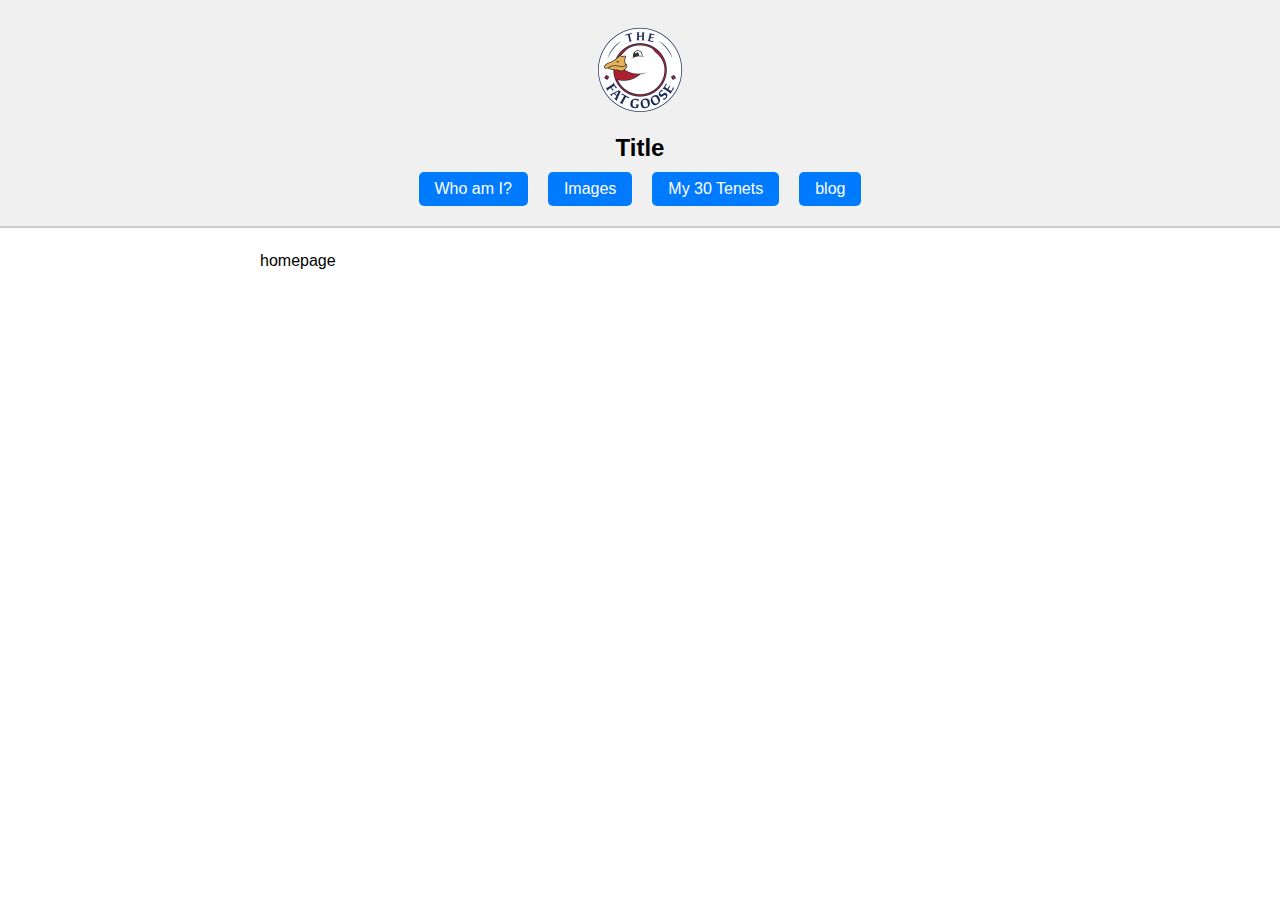
<file: index.html>
<!DOCTYPE html>
<html lang="en">
<head>
  <meta charset="UTF-8">
  <title>ODriscoll</title>
  <link rel="stylesheet" href="style.css">
</head>
<body>
  <div class="top-bar">
    <div class="header">
      <a href="/index.html">
        <img src="fatgoose.webp" alt="Logo">
      </a>
      <h1>Title</h1>
    </div>
    <div class="nav-buttons">
      <a href="/whoami.html">Who am I?</a>
      <a href="/images.html">Images</a>
      <a href="/tenets.html">My 30 Tenets</a>
      <a href="/blog.html">blog</a>
    </div>
  </div>
  <div class="content">
    <p>homepage</p>
  </div>
</body>
</html>
</file>
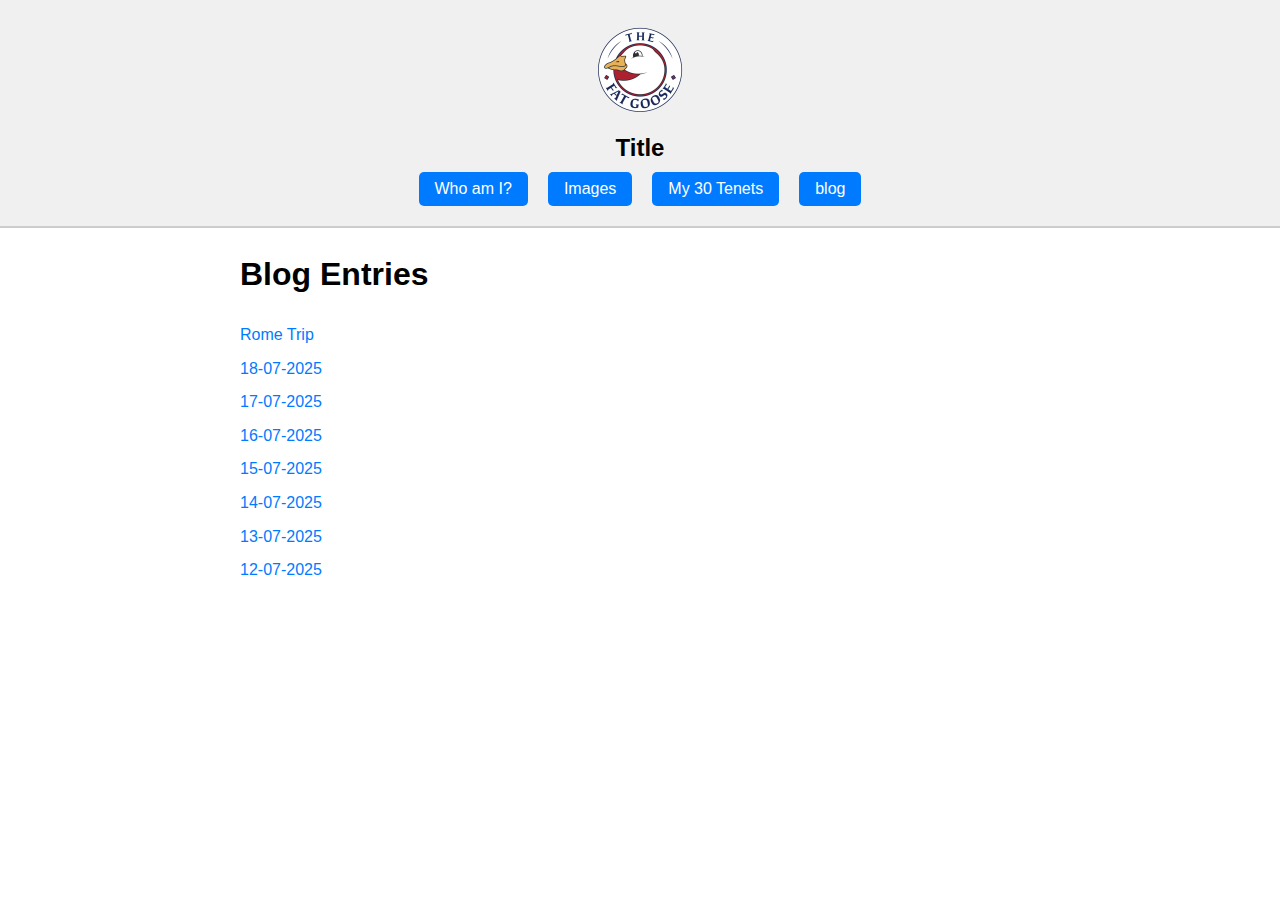
<file: blog.html>
<!DOCTYPE html>
<html lang="en">
<head>
  <meta charset="UTF-8">
  <title>Blog</title>
  <link rel="stylesheet" href="style.css">
</head>
<body>

  <div class="top-bar">
    <div class="header">
      <a href="/index.html">
        <img src="\fatgoose.webp" alt="Logo">
      </a>
      <h1>Title</h1>
    </div>
    <div class="nav-buttons">
      <a href="/whoami.html">Who am I?</a>
      <a href="/images.html">Images</a>
      <a href="/tenets.html">My 30 Tenets</a>
      <a href="/blog.html">blog</a>
    </div>
  </div>
    <div class="content">
        <h1>Blog Entries</h1>
        <ul class="blog-list">
            <li><a href="entries/Rome/Rome.html">Rome Trip</a></li>
            <li><a href="entries/18-07-2025/18-07-2025.html">18-07-2025</a></li>
            <li><a href="entries/17-07-2025/17-07-2025.html">17-07-2025</a></li>
            <li><a href="entries/16-07-2025/16-07-2025.html">16-07-2025</a></li>
            <li><a href="entries/15-07-2025/15-07-2025.html">15-07-2025</a></li>
            <li><a href="entries/14-07-2025/14-07-2025.html">14-07-2025</a></li>
            <li><a href="entries/13-07-2025/13-07-2025.html">13-07-2025</a></li>
            <li><a href="entries/12-07-2025/12-07-2025.html">12-07-2025</a></li>
        </ul>
    </div>
</body>
</html>
</file>
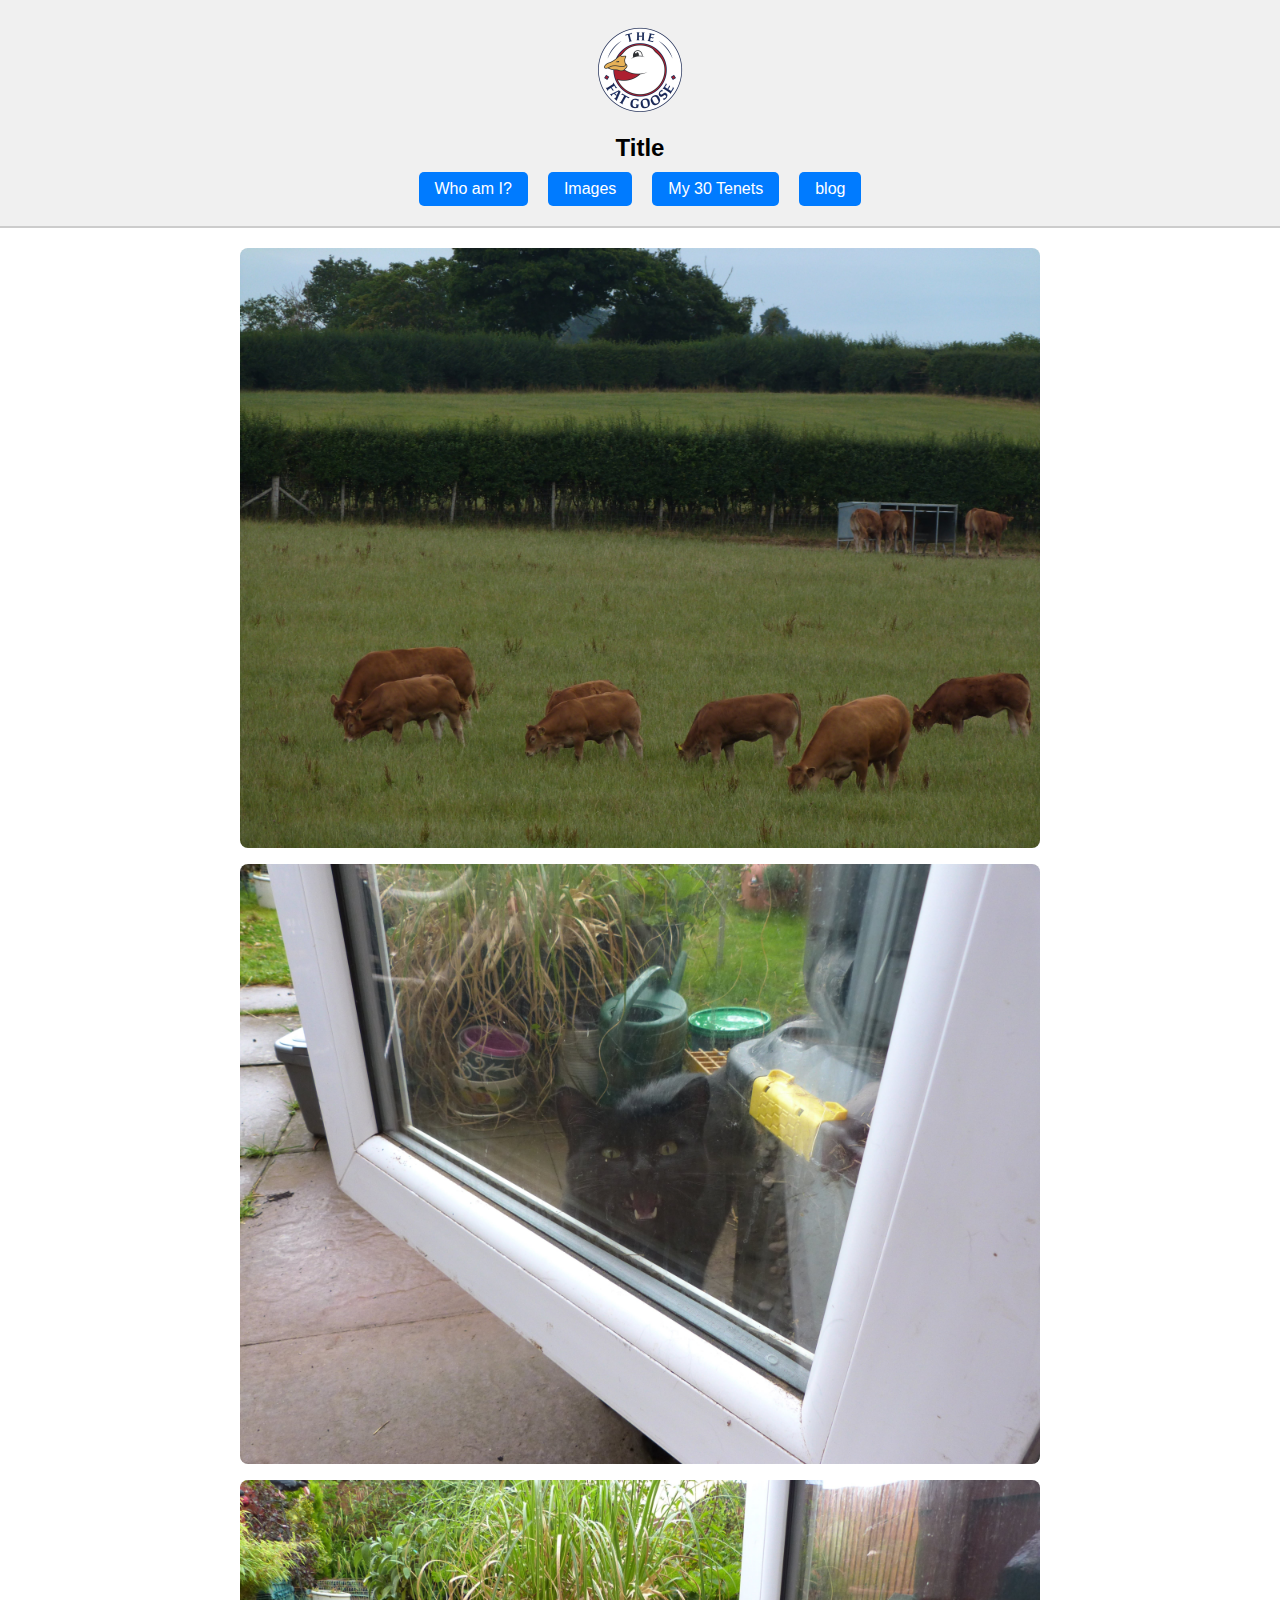
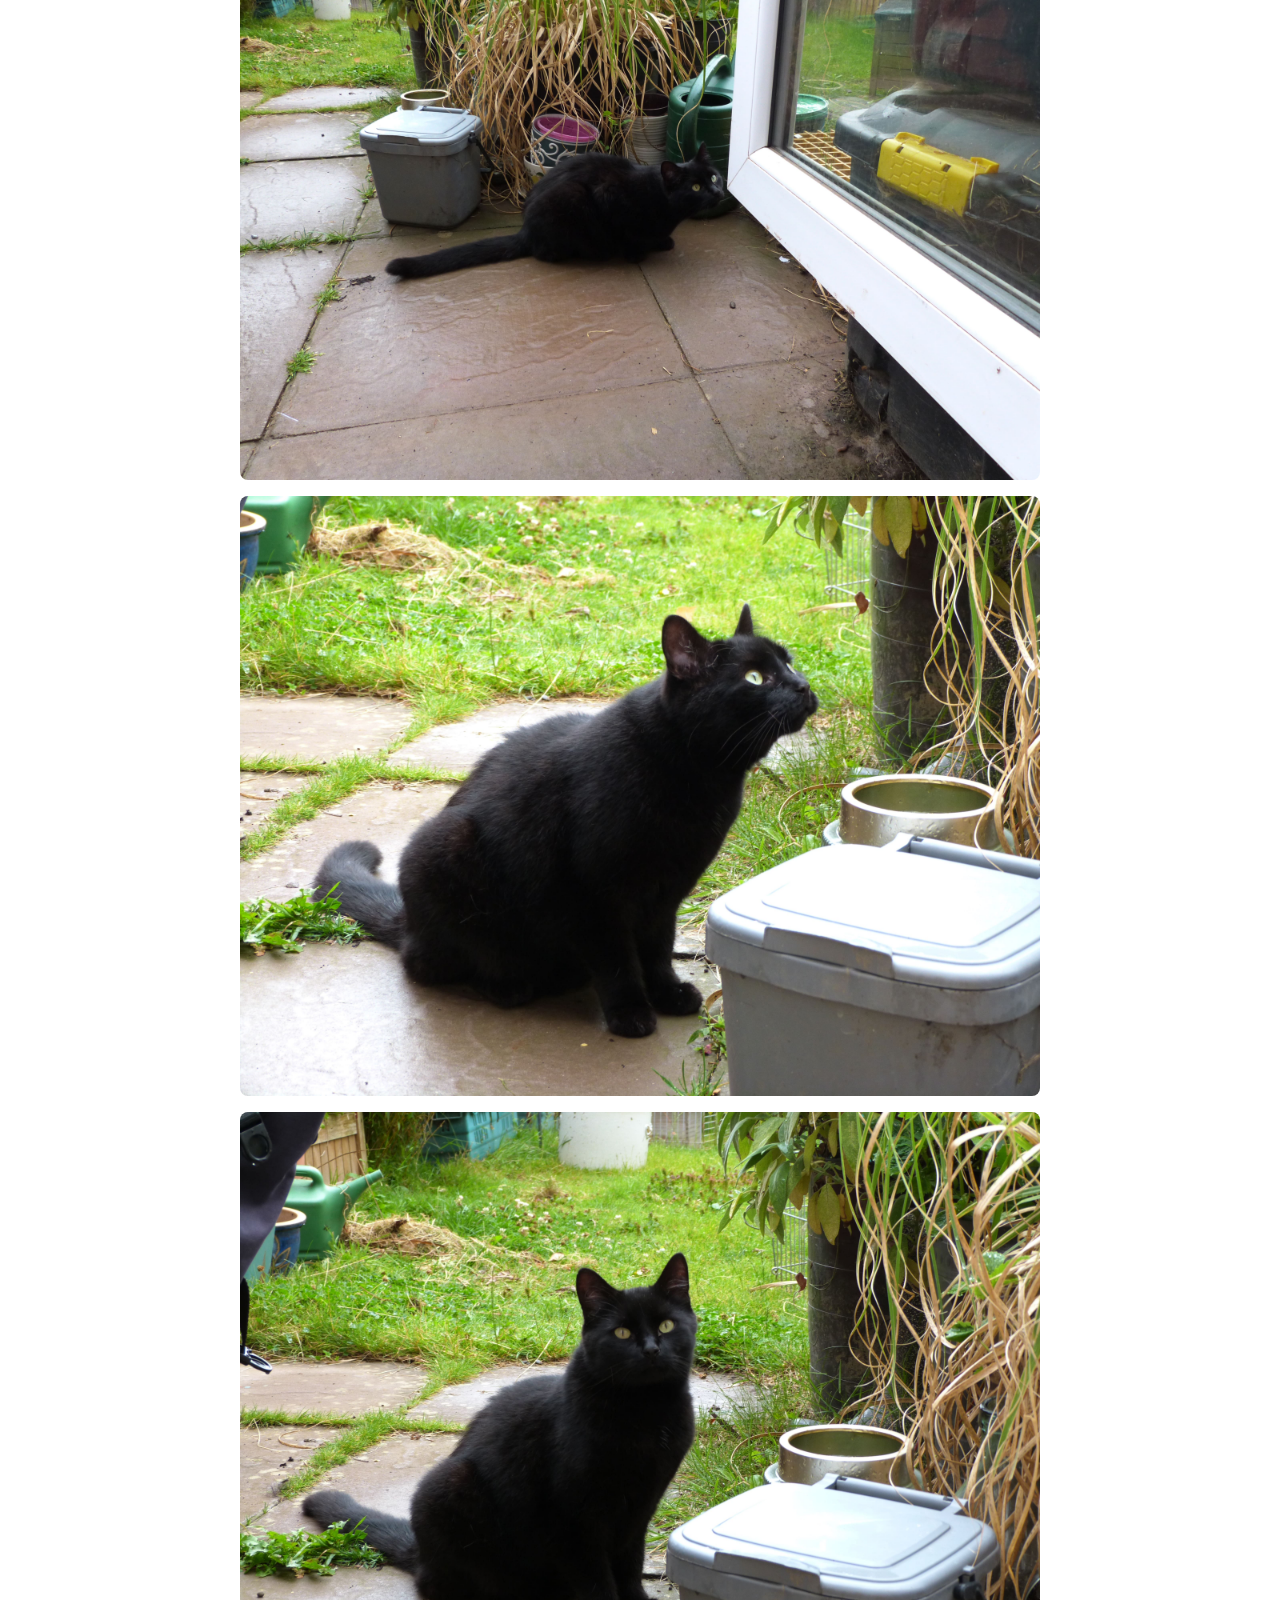
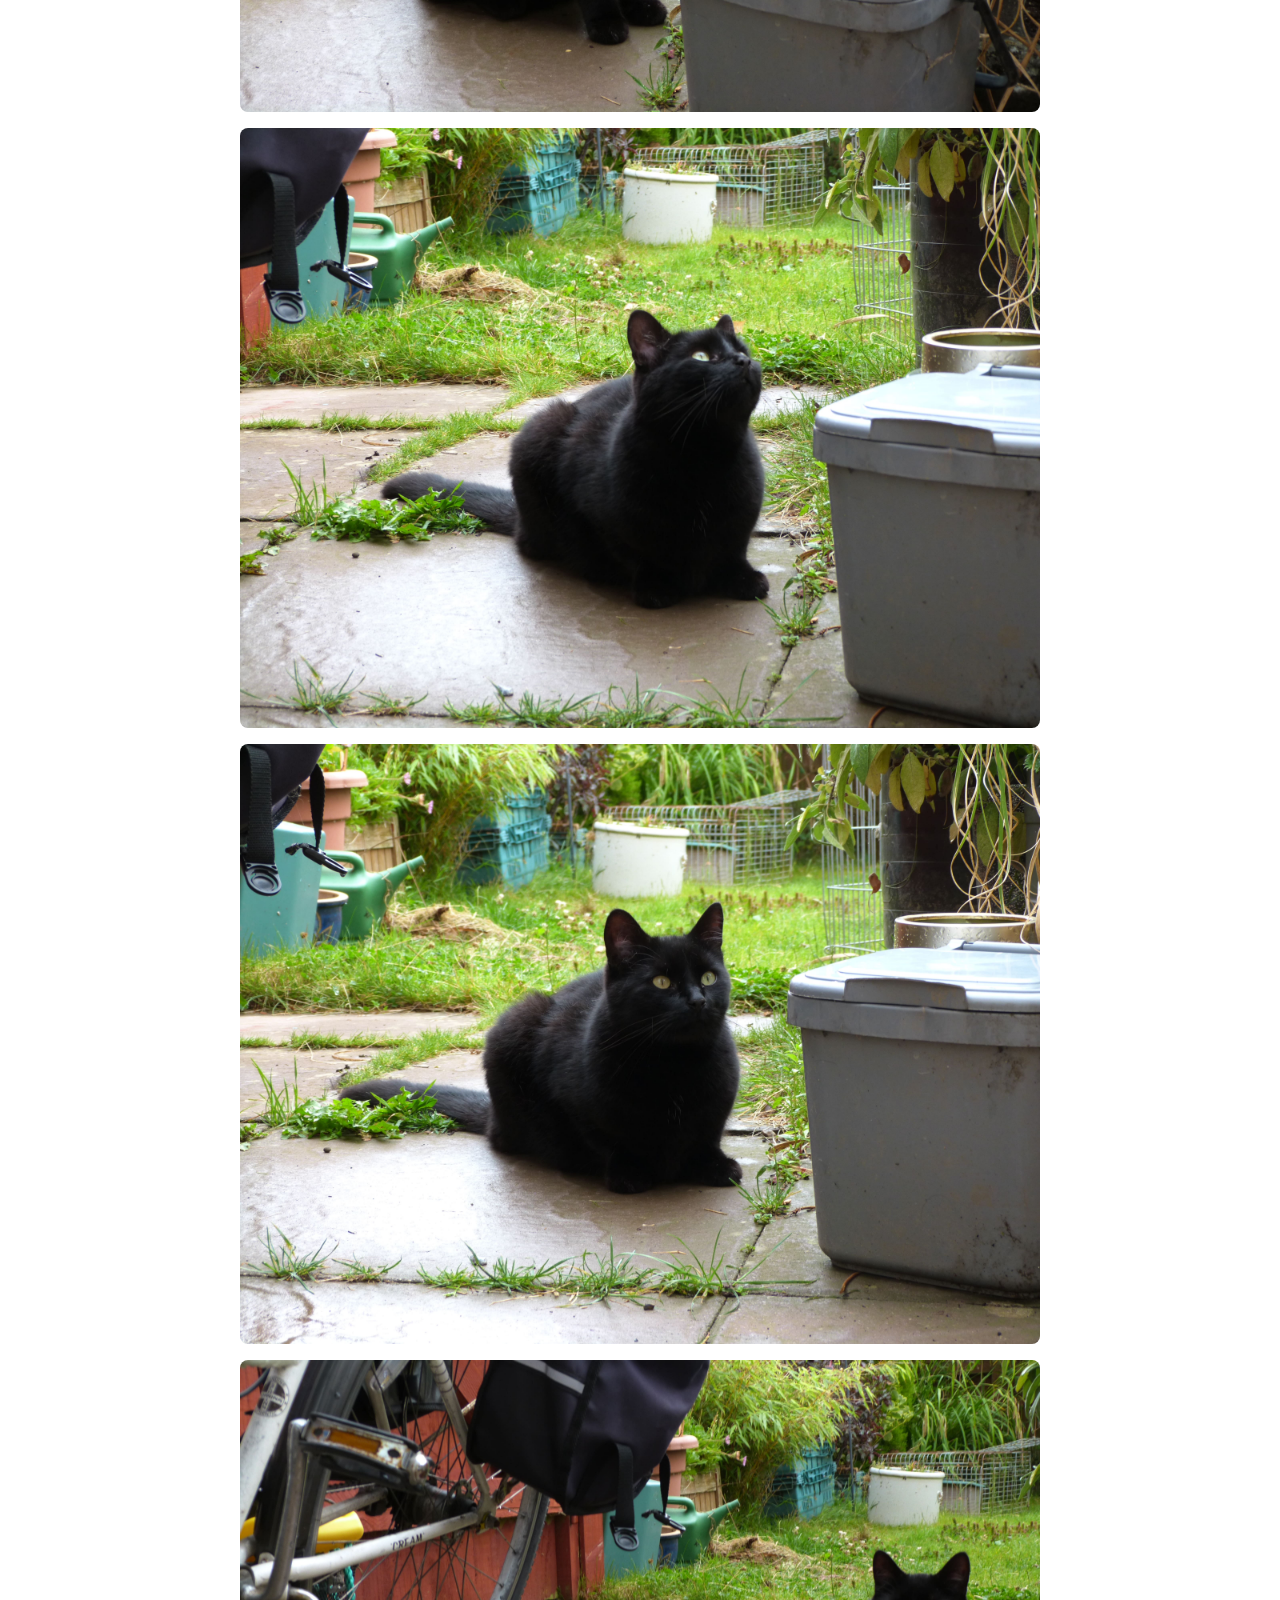
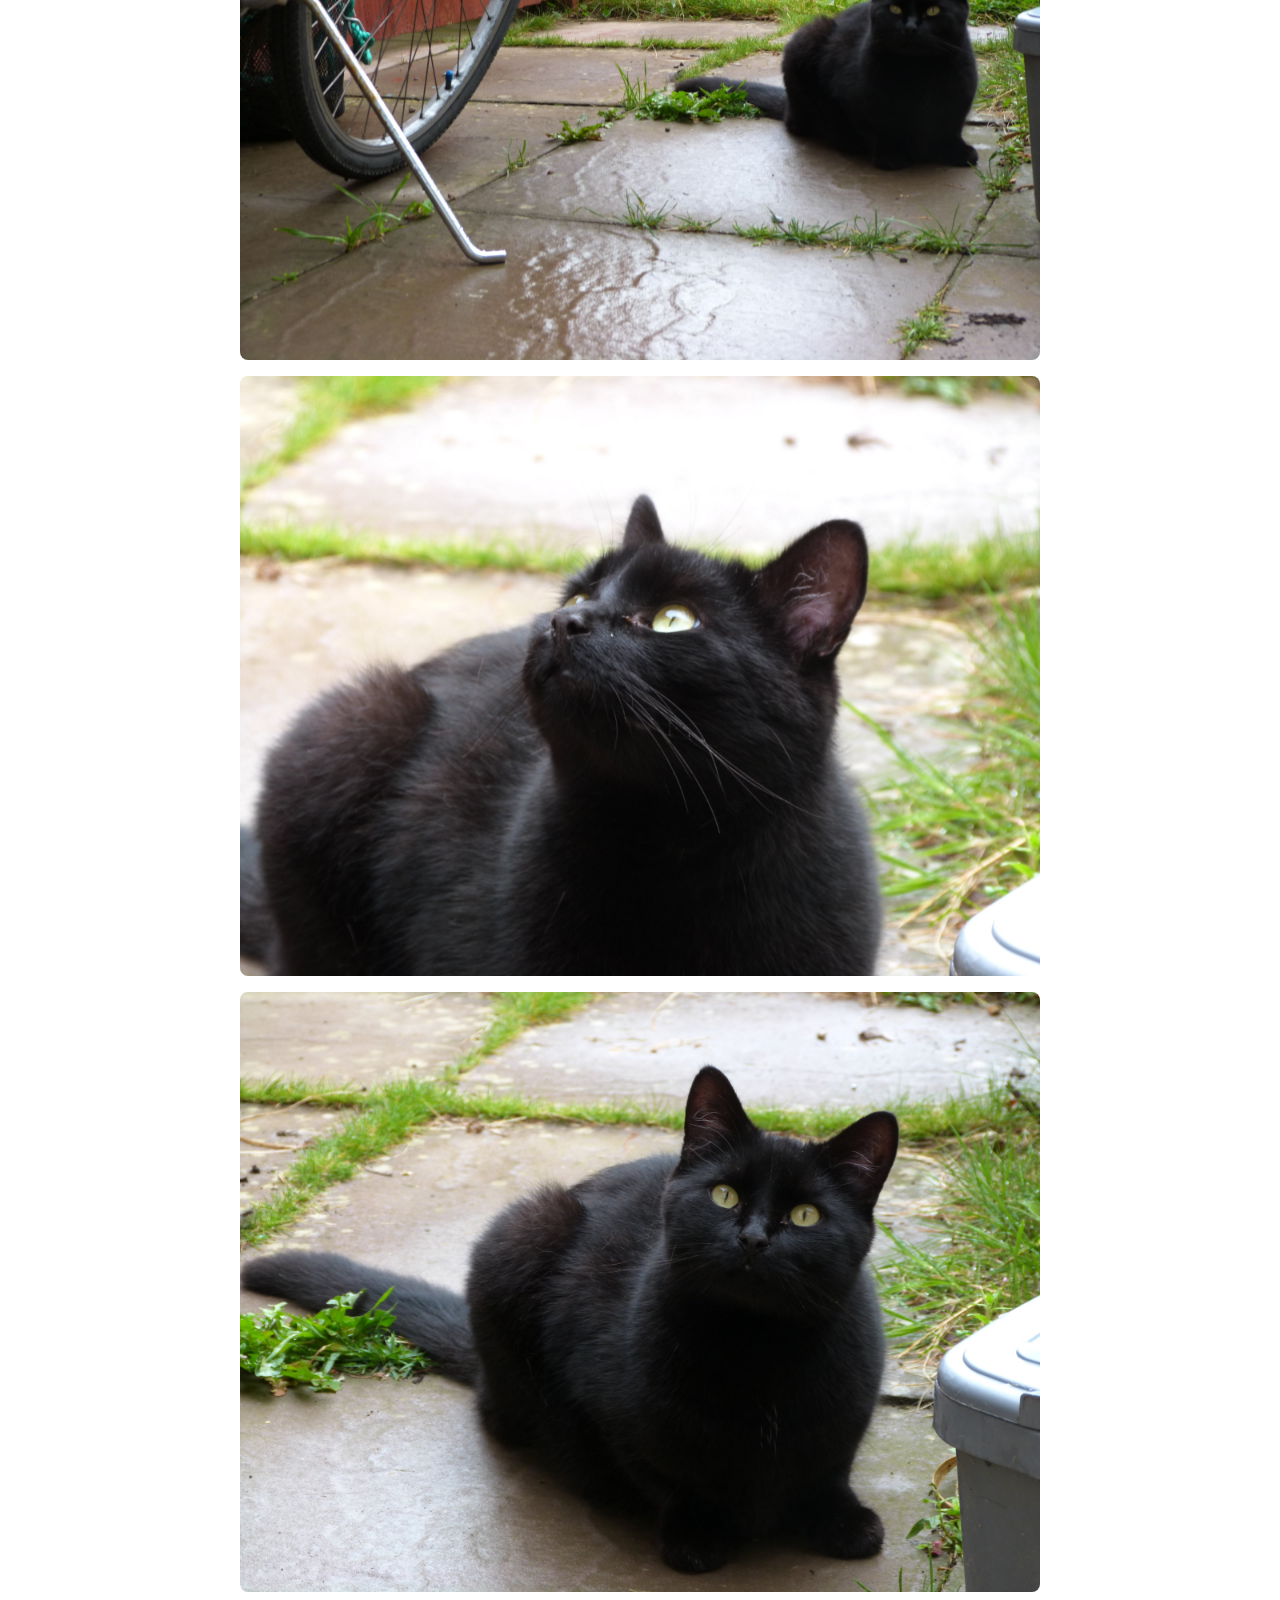
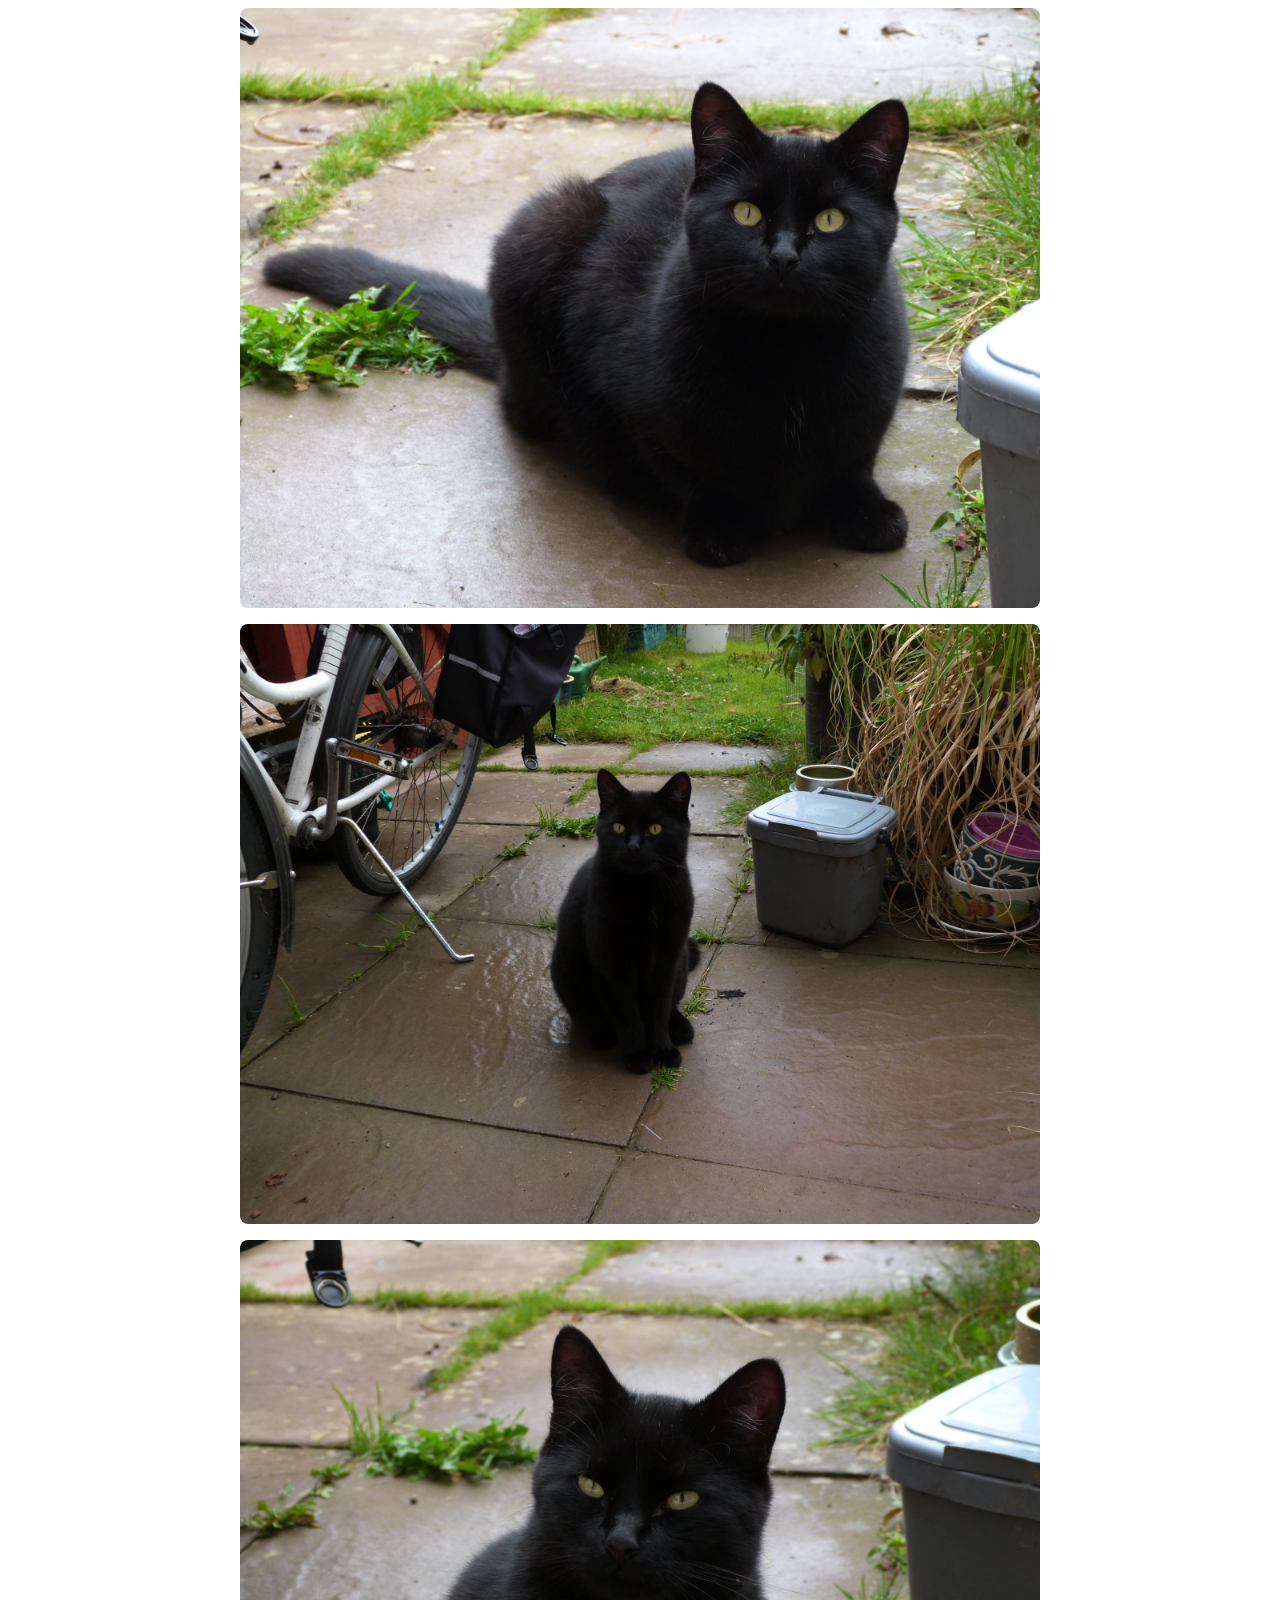
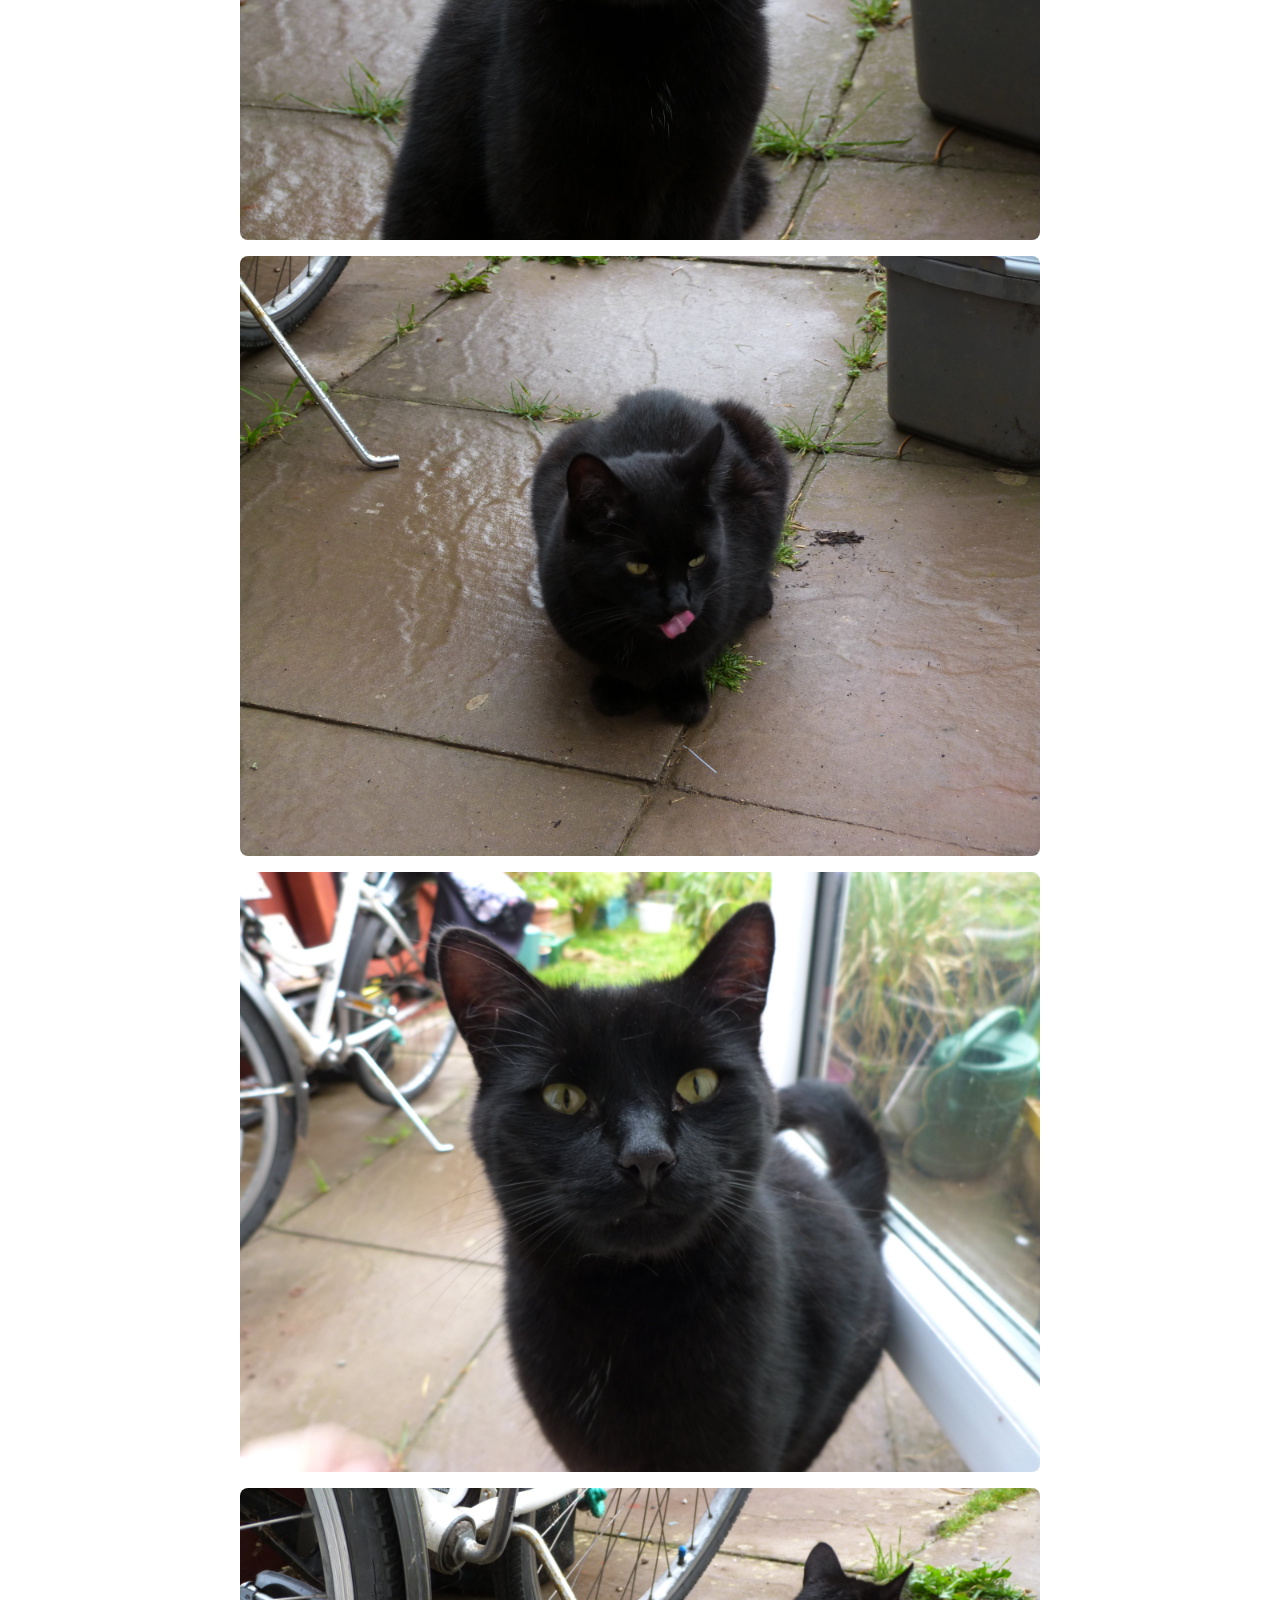
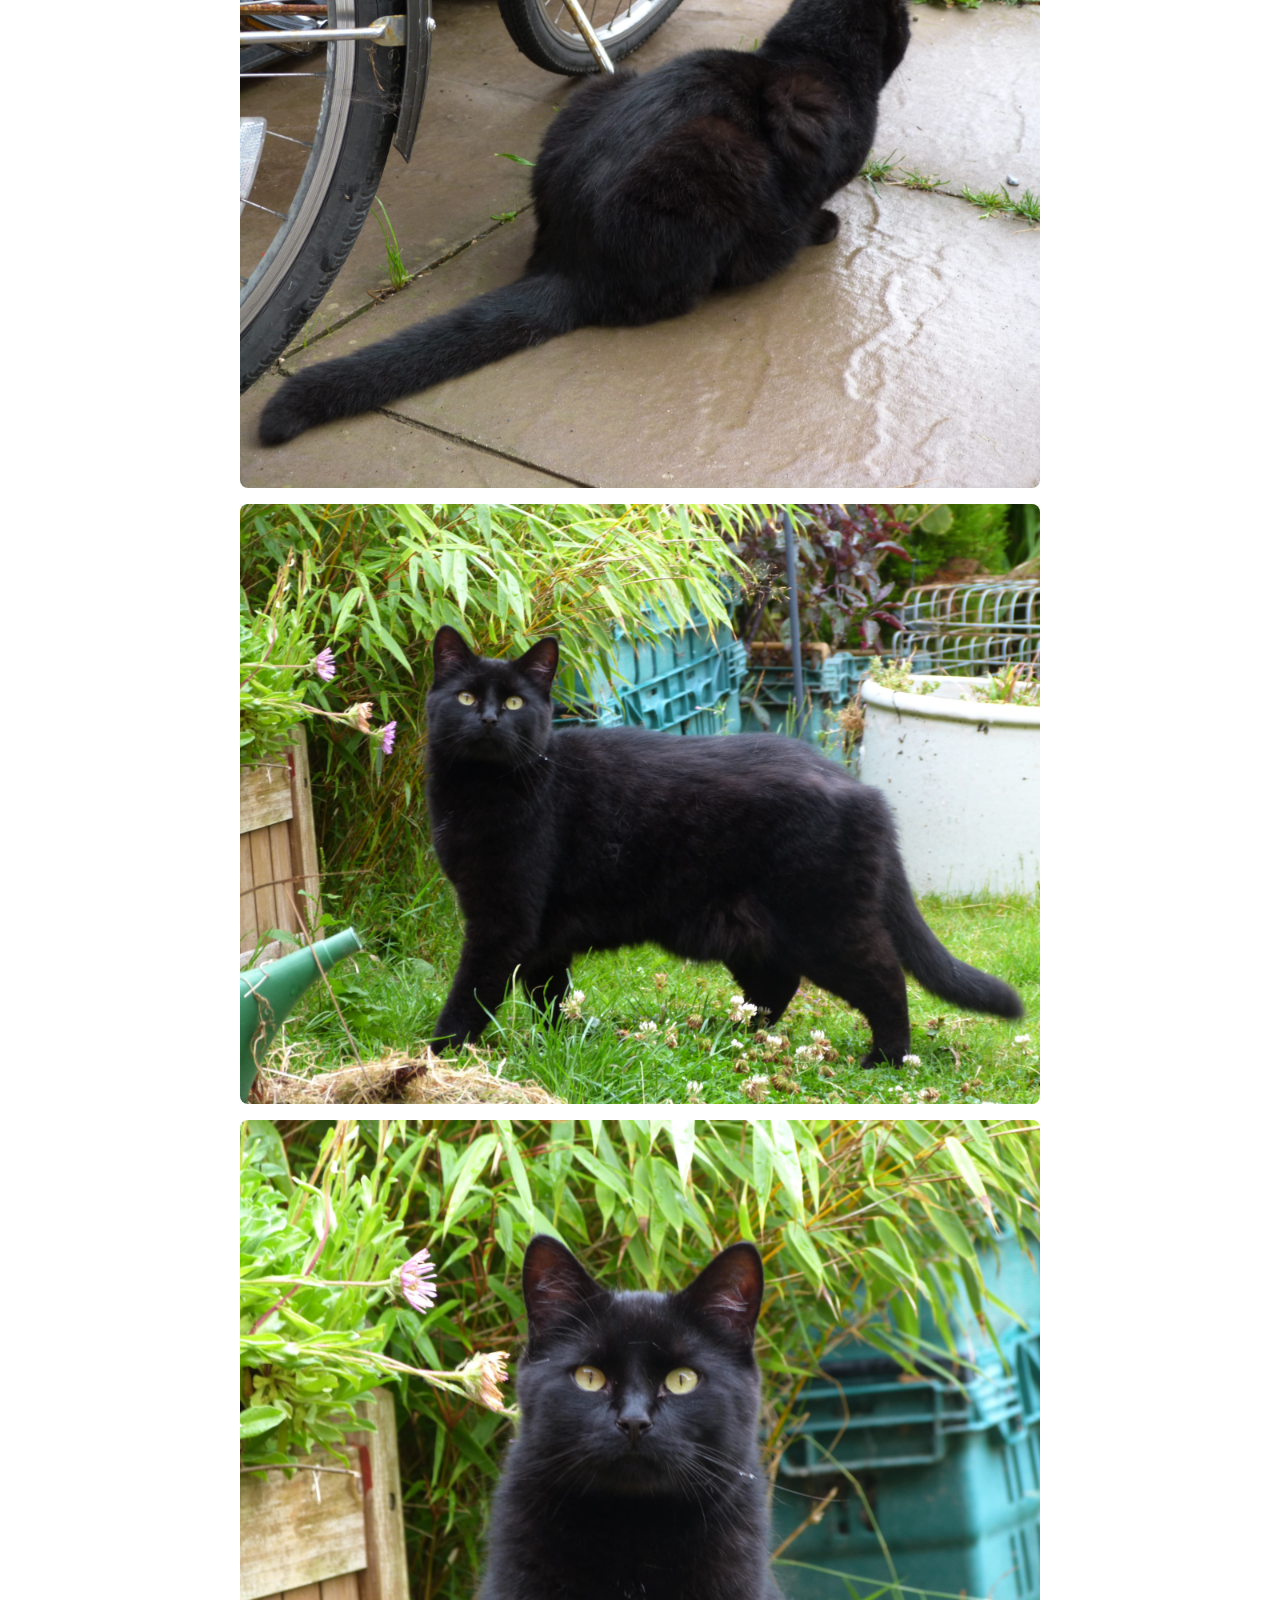
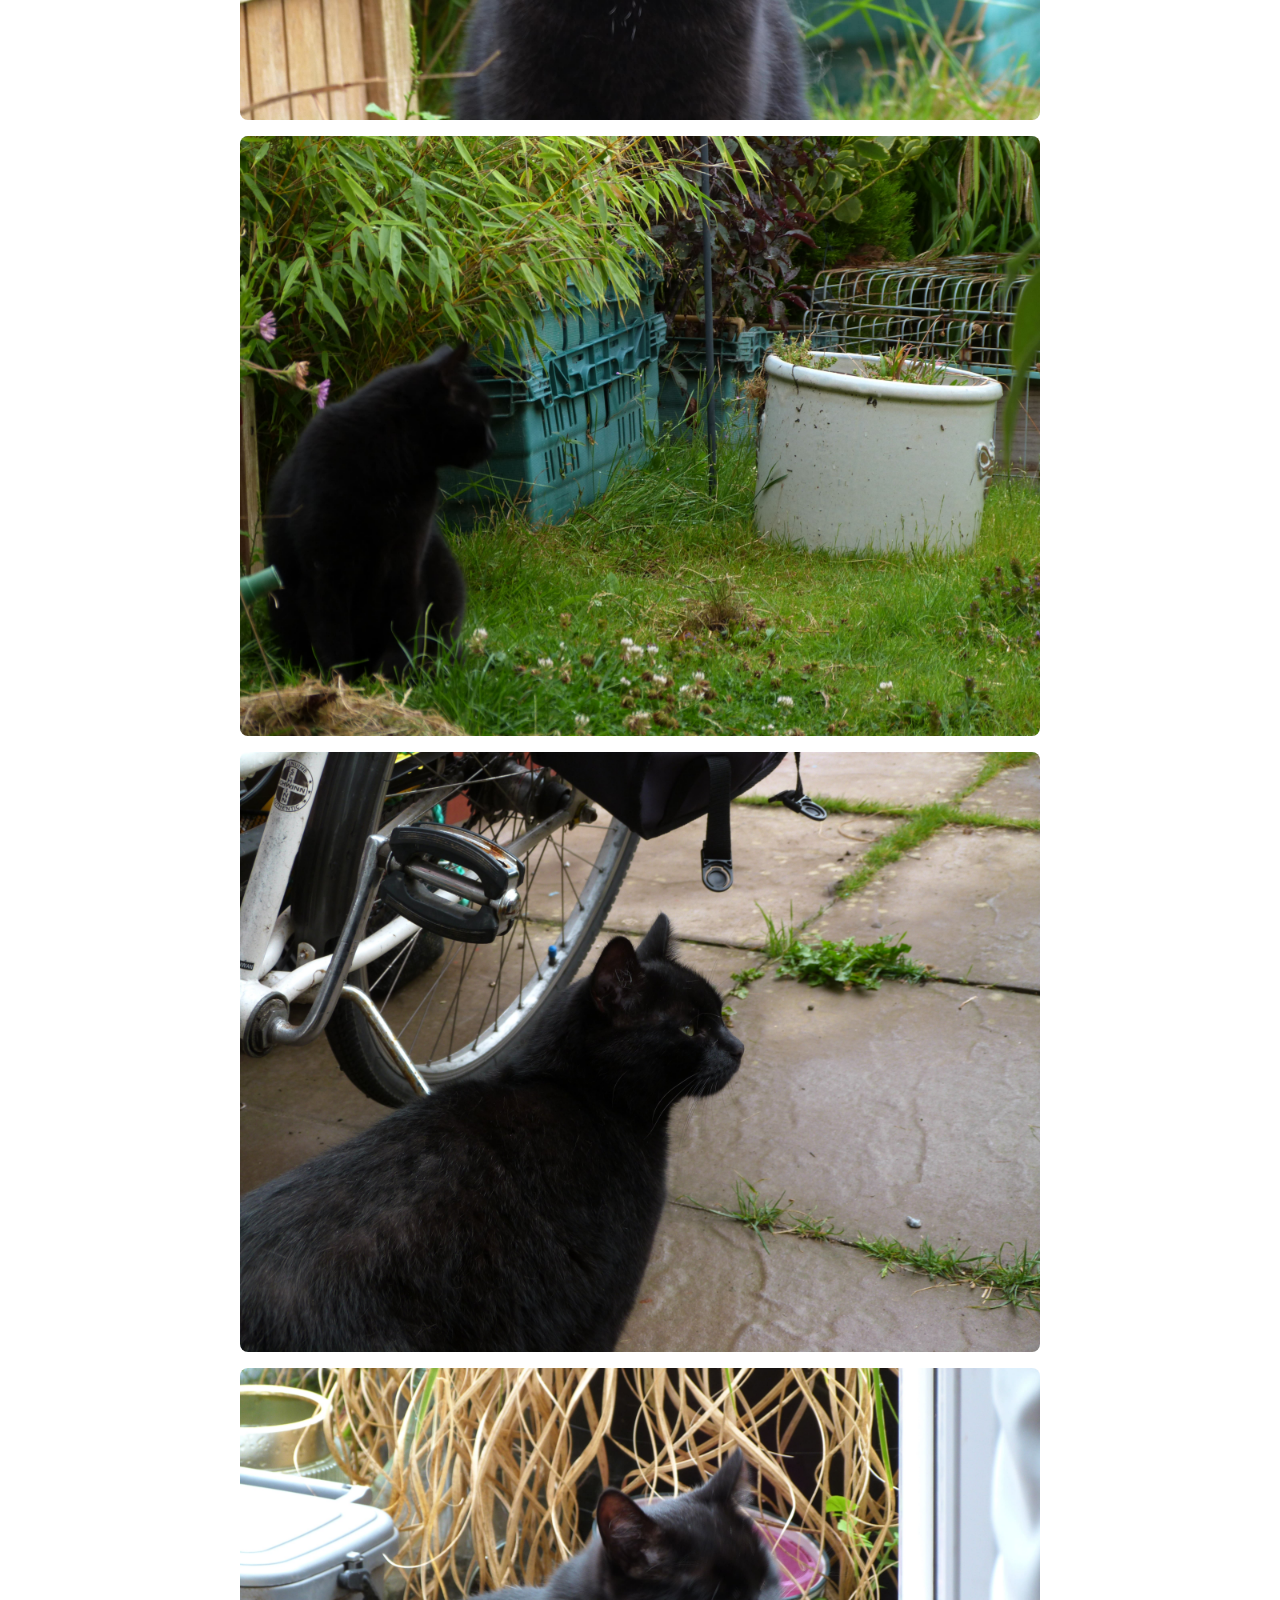
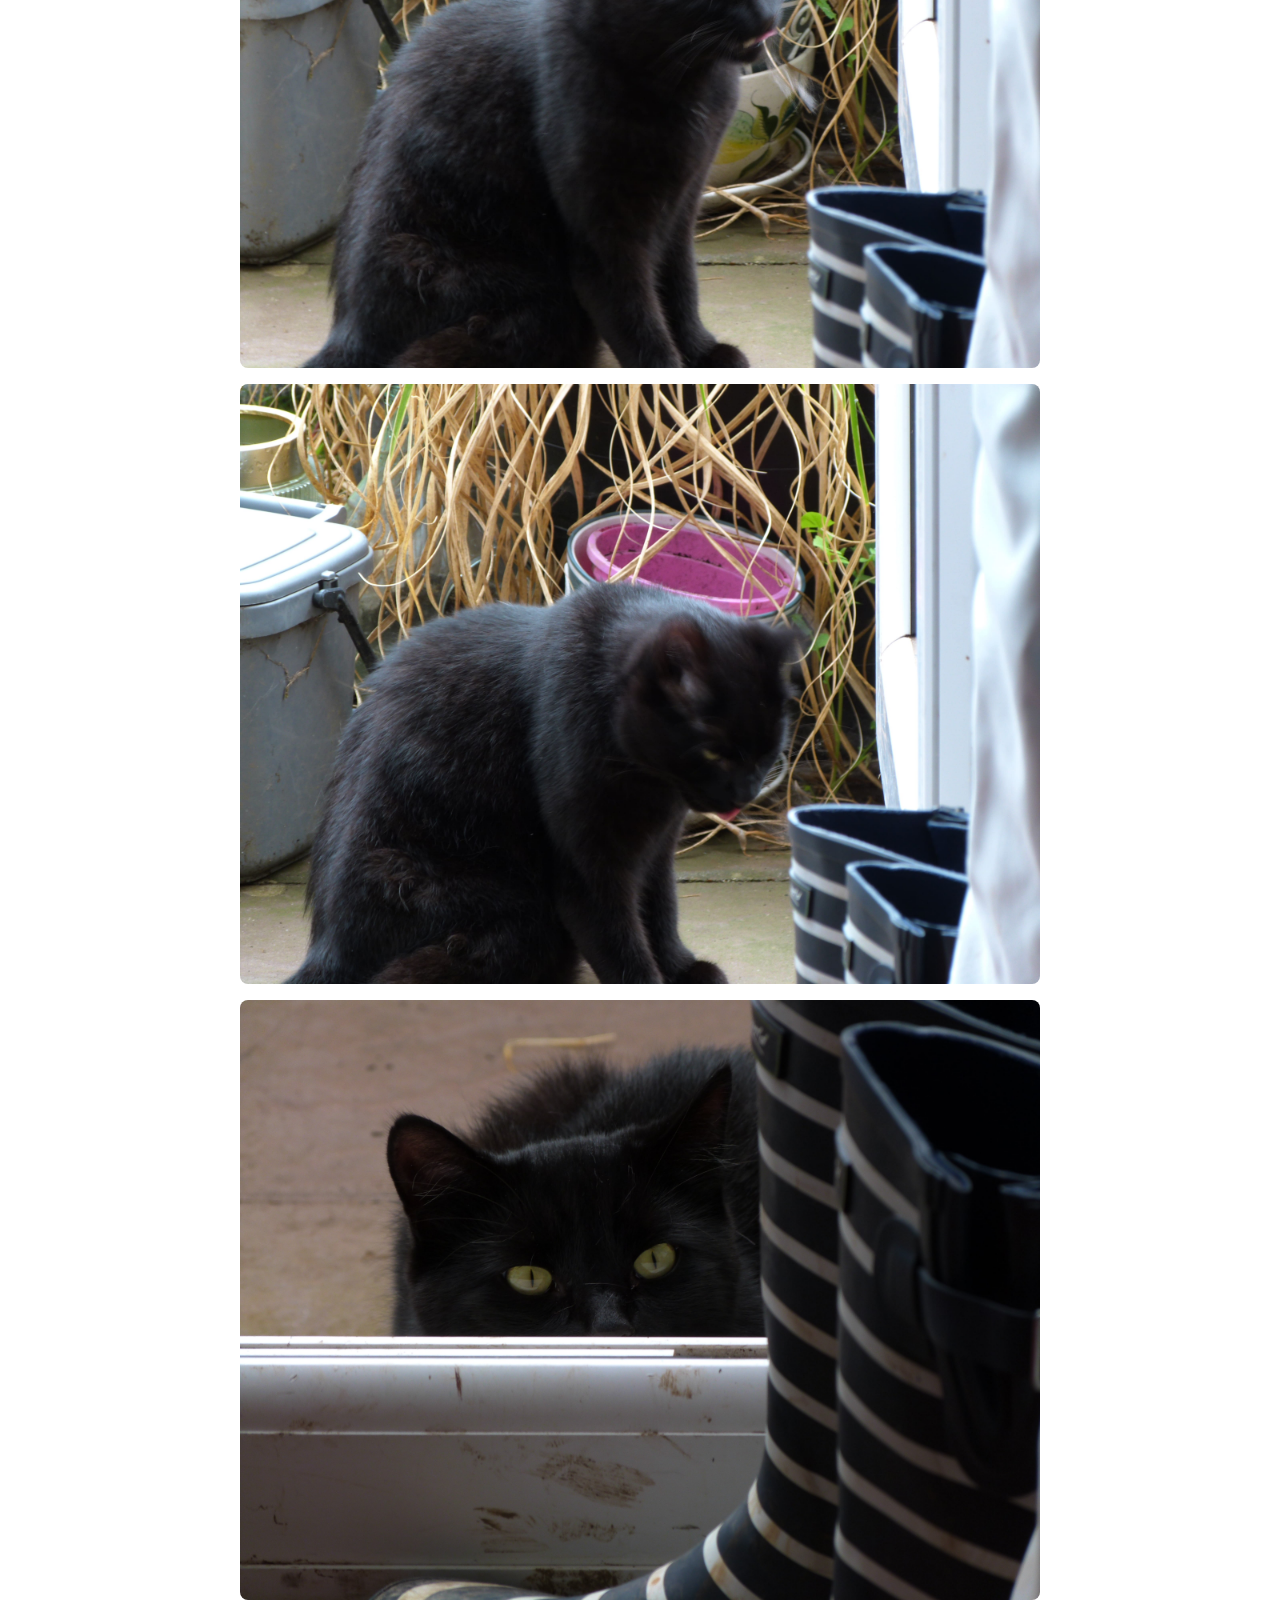
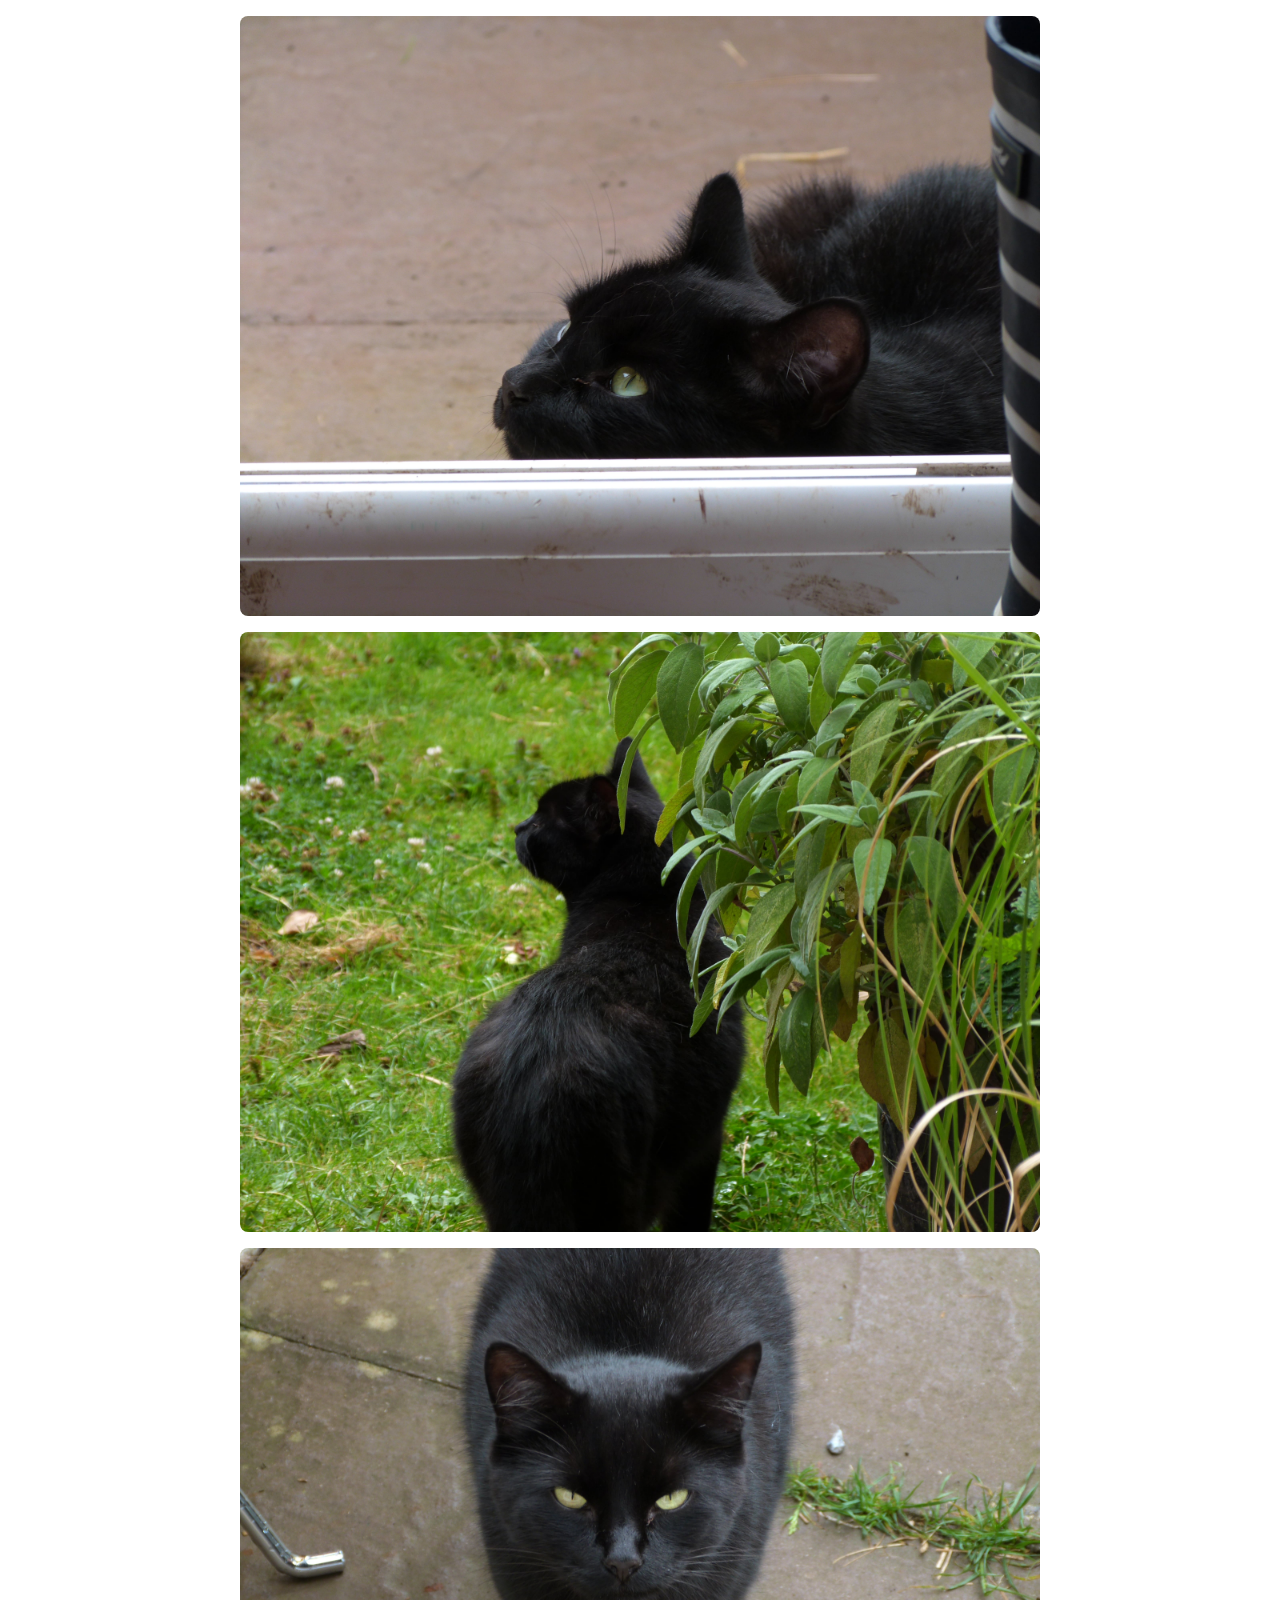
<file: images.html>
<!DOCTYPE html>
<html lang="en">
<head>
  <meta charset="UTF-8">
  <title>Gromit pics</title>
  <link rel="stylesheet" href="style.css">
</head>
<body>

  <div class="top-bar">
    <div class="header">
      <a href="/index.html">
        <img src="fatgoose.webp" alt="Logo">
      </a>
      <h1>Title</h1>
    </div>
    <div class="nav-buttons">
      <a href="/whoami.html">Who am I?</a>
      <a href="/images.html">Images</a>
      <a href="/tenets.html">My 30 Tenets</a>
      <a href="/blog.html">blog</a>
    </div>
  </div>
  <div class="content">
    <div class="image-list img">
      <li><img src="/images/cows-min.JPG" alt="cows"></li>
      <li><img src="/images/P1030072-min.JPG" alt="P1030072"></li>
      <li><img src="/images/P1030073-min.JPG" alt="P1030073"></li>
      <li><img src="/images/P1030078-min.JPG" alt="P1030078"></li>
      <li><img src="/images/P1030080-min.JPG" alt="P1030080"></li>
      <li><img src="/images/P1030082-min.JPG" alt="P1030082"></li>
      <li><img src="/images/P1030083-min.JPG" alt="P1030083"></li>
      <li><img src="/images/P1030084-min.JPG" alt="P1030084"></li>
      <li><img src="/images/P1030090-min.JPG" alt="P1030090"></li>
      <li><img src="/images/P1030091-min.JPG" alt="P1030091"></li>
      <li><img src="/images/P1030092-min.JPG" alt="P1030092"></li>
      <li><img src="/images/P1030095-min.JPG" alt="P1030095"></li>
      <li><img src="/images/P1030096-min.JPG" alt="P1030096"></li>
      <li><img src="/images/P1030097-min.JPG" alt="P1030097"></li>
      <li><img src="/images/P1030098-min.JPG" alt="P1030098"></li>
      <li><img src="/images/P1030099-min.JPG" alt="P1030099"></li>
      <li><img src="/images/P1030102-min.JPG" alt="P1030102"></li>
      <li><img src="/images/P1030105-min.JPG" alt="P1030105"></li>
      <li><img src="/images/P1030106-min.JPG" alt="P1030106"></li>
      <li><img src="/images/P1030113-min.JPG" alt="P1030113"></li>
      <li><img src="/images/P1030117-min.JPG" alt="P1030117"></li>
      <li><img src="/images/P1030118-min.JPG" alt="P1030118"></li>
      <li><img src="/images/P1030124-min.JPG" alt="P1030124"></li>
      <li><img src="/images/P1030125-min.JPG" alt="P1030125"></li>
      <li><img src="/images/P1030128-min.JPG" alt="P1030128"></li>
      <li><img src="/images/P1030131-min.JPG" alt="P1030131"></li>
      <li><img src="/images/P1030133-min.JPG" alt="P1030133"></li>
      <li><img src="/images/P1030136-min.JPG" alt="P1030136"></li>
      <li><img src="/images/P1030138-min.JPG" alt="P1030138"></li>
      <li><img src="/images/P1030140-min.JPG" alt="P1030140"></li>
      <li><img src="/images/P1030145-min.JPG" alt="P1030145"></li>
      <li><img src="/images/P1030149-min.JPG" alt="P1030149"></li>
      <li><img src="/images/P1030150-min.JPG" alt="P1030150"></li>
      <li><img src="/images/P1030151-min.JPG" alt="P1030151"></li>
  </div>
</div>
</body>
</html>
</file>
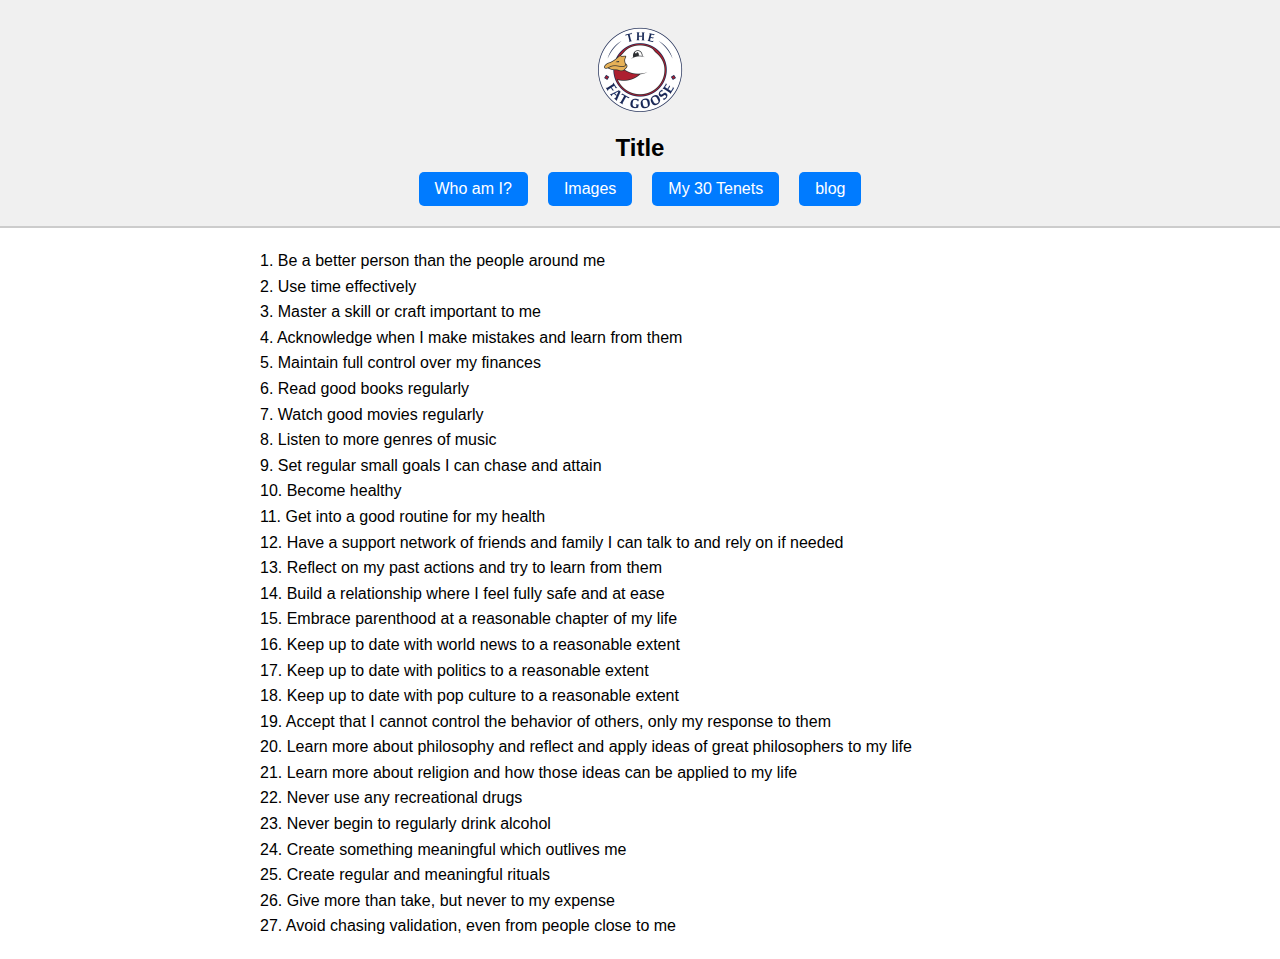
<file: tenets.html>
<!DOCTYPE html>
<html lang="en">
<head>
  <meta charset="UTF-8">
  <title>Tenets</title>
  <link rel="stylesheet" href="style.css">
</head>
<body>

  <div class="top-bar">
    <div class="header">
      <a href="/index.html">
        <img src="fatgoose.webp" alt="Logo">
      </a>
      <h1>Title</h1>
    </div>
    <div class="nav-buttons">
      <a href="/whoami.html">Who am I?</a>
      <a href="/images.html">Images</a>
      <a href="/tenets.html">My 30 Tenets</a>
      <a href="/blog.html">blog</a>
    </div>
  </div>
  <div class="content">
    <p>
        1. Be a better person than the people around me<br>
        2. Use time effectively<br>
        3. Master a skill or craft important to me<br>
        4. Acknowledge when I make mistakes and learn from them<br>
        5. Maintain full control over my finances<br>
        6. Read good books regularly<br>
        7. Watch good movies regularly<br>
        8. Listen to more genres of music<br>
        9. Set regular small goals I can chase and attain<br>
        10. Become healthy<br>
        11. Get into a good routine for my health<br>
        12. Have a support network of friends and family I can talk to and rely on if needed<br>
        13. Reflect on my past actions and try to learn from them<br>
        14. Build a relationship where I feel fully safe and at ease<br>
        15. Embrace parenthood at a reasonable chapter of my life<br>
        16. Keep up to date with world news to a reasonable extent<br>
        17. Keep up to date with politics to a reasonable extent<br>
        18. Keep up to date with pop culture to a reasonable extent<br>
        19. Accept that I cannot control the behavior of others, only my response to them<br>
        20. Learn more about philosophy and reflect and apply ideas of great philosophers to my life<br>
        21. Learn more about religion and how those ideas can be applied to my life<br>
        22. Never use any recreational drugs<br>
        23. Never begin to regularly drink alcohol<br>
        24. Create something meaningful which outlives me<br>
        25. Create regular and meaningful rituals<br>
        26. Give more than take, but never to my expense<br>
        27. Avoid chasing validation, even from people close to me<br>
    </p>
</div>

</body>
</html>
</file>
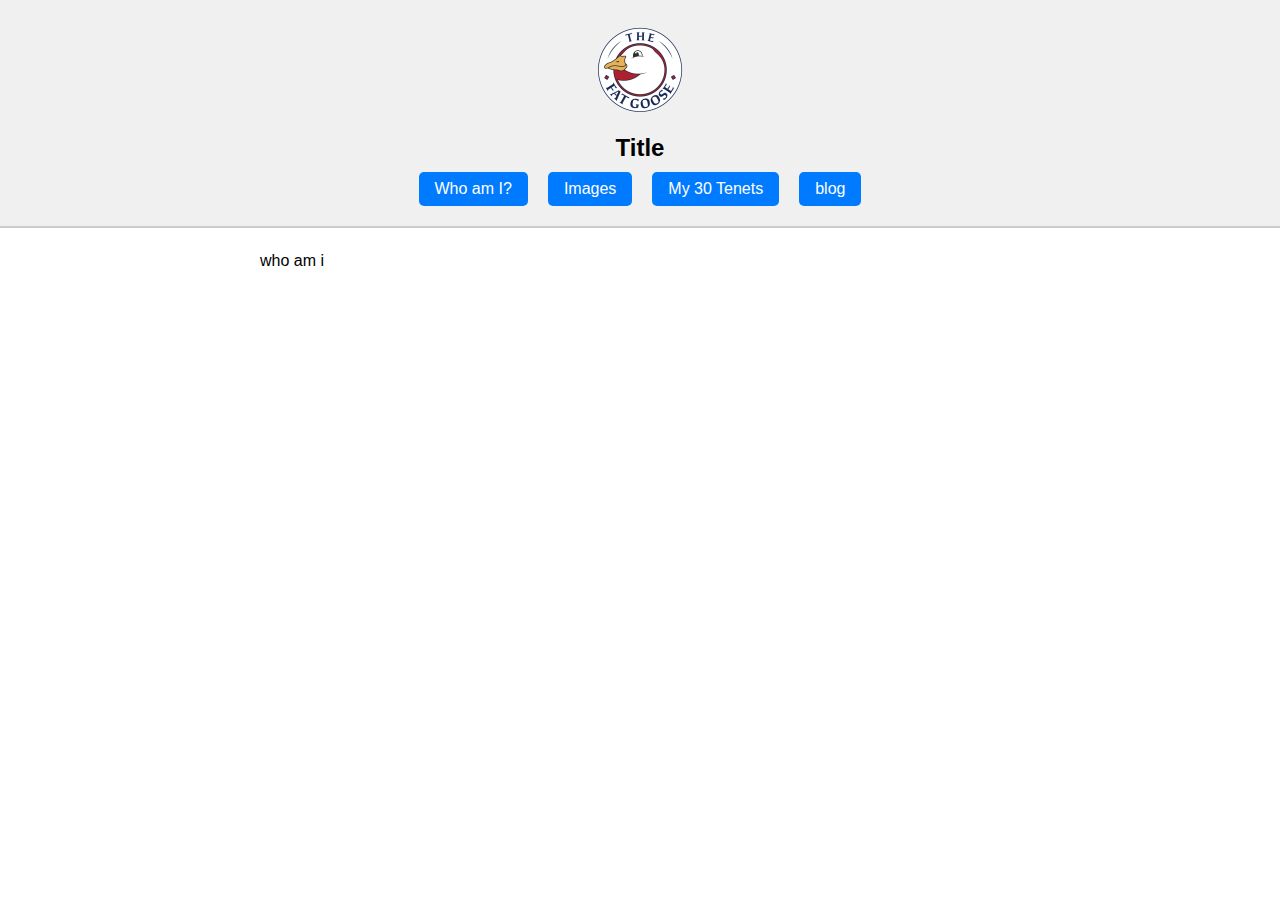
<file: whoami.html>
<!DOCTYPE html>
<html lang="en">
<head>
  <meta charset="UTF-8">
  <title>Who am I</title>
  <link rel="stylesheet" href="style.css">
</head>
<body>

  <div class="top-bar">
    <div class="header">
      <a href="/index.html">
        <img src="fatgoose.webp" alt="Logo">
      </a>
      <h1>Title</h1>
    </div>
    <div class="nav-buttons">
      <a href="/whoami.html">Who am I?</a>
      <a href="/images.html">Images</a>
      <a href="/tenets.html">My 30 Tenets</a>
      <a href="/blog.html">blog</a>
    </div>
  </div>
  <div class="content">
    <p>who am i</p>
</div>

</body>
</html>
</file>
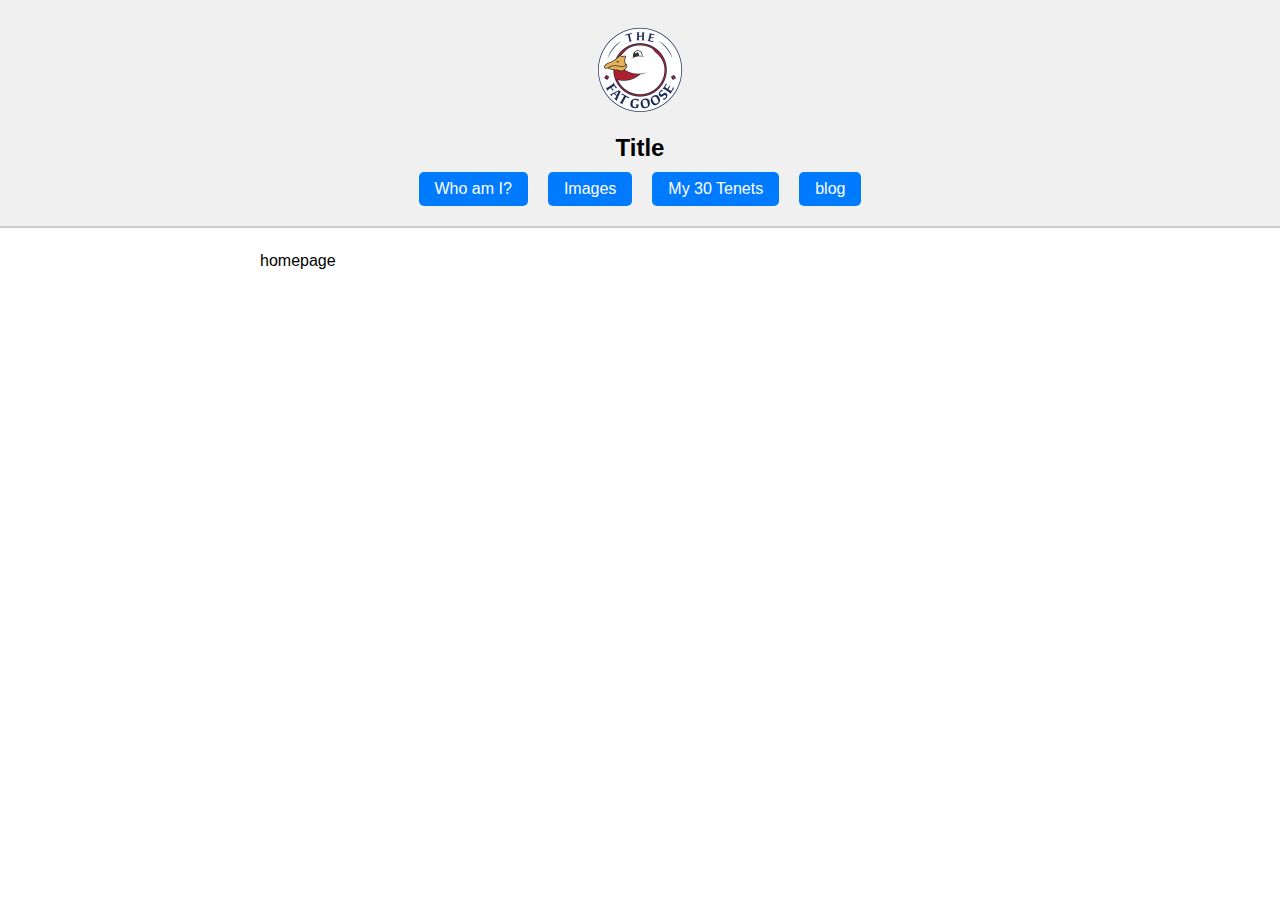
<file: entries/12-07-2025/12-07-2025.html>
<!DOCTYPE html>
<html lang="en">
<head>
  <meta charset="UTF-8">
  <title>My Website</title>
  <link rel="stylesheet" href="../../style.css">
</head>
<body>

  <div class="top-bar">
    <div class="header">
      <a href="/index.html">
        <img src="fatgoose.webp" alt="Logo">
      </a>
      <h1>Title</h1>
    </div>
    <div class="nav-buttons">
      <a href="/whoami.html">Who am I?</a>
      <a href="/images.html">Images</a>
      <a href="/tenets.html">My 30 Tenets</a>
      <a href="/blog.html">blog</a>
    </div>
  </div>
  <div class="content">

    <p>homepage</p>


    
</div>

</body>
</html>
</file>
<file: style.css>
body {
      margin: 0;
      font-family: sans-serif;
    }
    .content {
        margin: 20px auto;
        max-width: 800px;
        padding: 0 20px;
        line-height: 1.6;
    }
    p {
        margin: 20px auto;
        max-width: 800px;
        padding: 0 20px;
        line-height: 1.6;
    }
    .top-bar {
        background-color: #f0f0f0;
        padding: 20px 0;
        display: flex;
        flex-direction: column;
        align-items: center;
        justify-content: center;
        border-bottom: 2px solid #ccc;
        
    }

    .header {
        display: flex;
        flex-direction: column;
        align-items: center;
    }

    .header img {
      height: 100px;
      width: 100px;
      margin-bottom: 10px;
    }

    .header h1 {
      font-size: 24px;
      font-weight: bold;
      margin: 0;
    }

    .nav-buttons {
      margin-top: 10px;
      display: flex;
      gap: 20px;
    }

    .nav-buttons a {
      text-decoration: none;
      padding: 8px 16px;
      background-color: #007BFF;
      color: white;
      border-radius: 5px;
      transition: background-color 0.2s;
    }

    .nav-buttons a:hover {
      background-color: #0056b3;
    }

    .blog-list {
        list-style-type: none;
        padding: 0;
        margin: 0;
    }

    .blog-list li {
        margin: 8px 0;
    }

    .blog-list a {
        text-decoration: none;
        color: #007BFF;
        transition: color 0.2s;
    }

    .blog-list a:hover {
        color: #0056b3;
    }

    .image-list {
        list-style: none;     /* ✅ removes the bullet dots */
        padding: 0;
        margin: 20px 0;
    }
    
    .image-list li {
        margin-bottom: 16px; /* this adds the gap between images */
    }

    .image-list img {
        max-width: 800px; /* or whatever width you prefer */
        width: 100%;
        height: auto;
        display: block;
        border-radius: 8px;
    }
</file>
